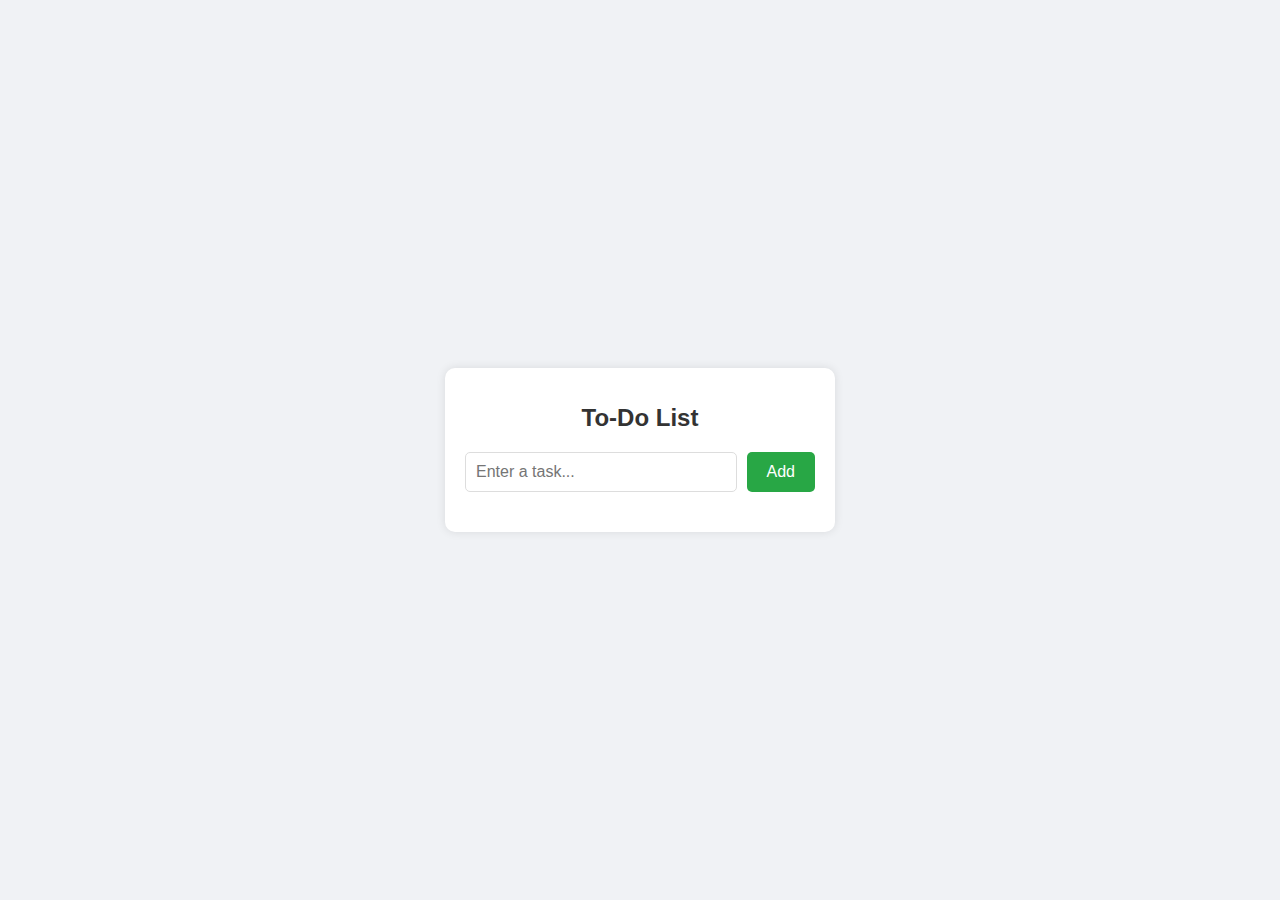
<file: To-Do List/index.html>
<!DOCTYPE html>
<html lang="en">
<head>
    <meta charset="UTF-8">
    <meta name="viewport" content="width=device-width, initial-scale=1.0">
    <title>Simple To-Do List</title>
    <link rel="stylesheet" href="todoList.css">
</head>
<body>
    <div class="todo-container">
        <h1>To-Do List</h1>
        <div class="input-section">
            <input type="text" id="taskInput" placeholder="Enter a task...">
            <button id="addTaskBtn" onclick="addTask()">Add</button>
        </div>
        <ul class="task-list" id="taskList"></ul>
    </div>

    <script src="todoList.js"></script>
    <noscript>Sorry, your browser does not support JavaScript!</noscript>
</body>
</html>
</file>
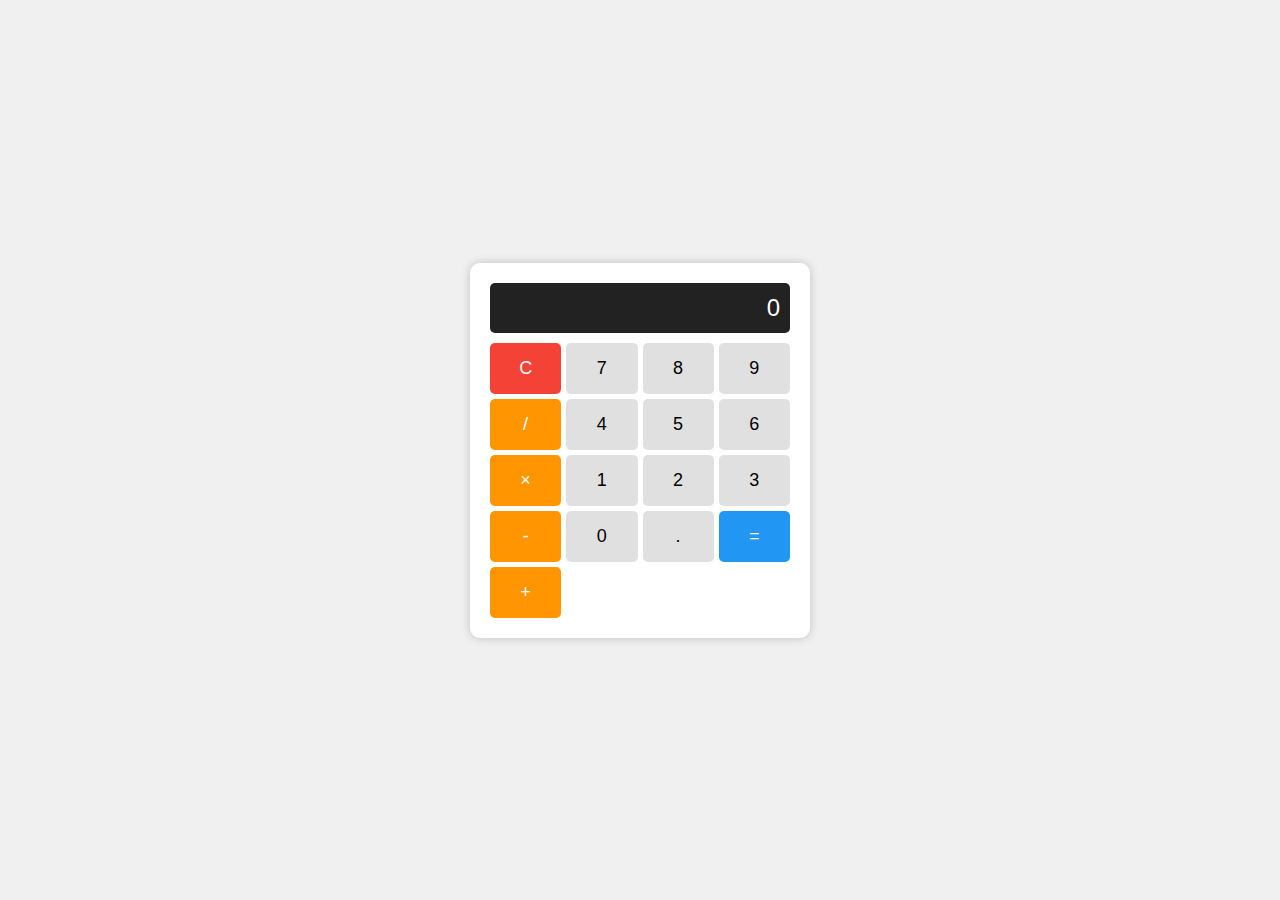
<file: calculator.html>
<!DOCTYPE html>
<html lang="en">
<head>
    <meta charset="UTF-8">
    <meta name="viewport" content="width=device-width, initial-scale=1.0">
    <title>Simple Calculator</title>
    <style>
        body {
            display: flex;
            justify-content: center;
            align-items: center;
            height: 100vh;
            margin: 0;
            background-color: #f0f0f0;
            font-family: Arial, sans-serif;
        }
        .calculator {
            background-color: #fff;
            padding: 20px;
            border-radius: 10px;
            box-shadow: 0 0 10px rgba(0, 0, 0, 0.2);
            width: 300px;
        }
        .display {
            width: 100%;
            height: 50px;
            background-color: #222;
            color: #fff;
            text-align: right;
            padding: 10px;
            font-size: 24px;
            border: none;
            border-radius: 5px;
            margin-bottom: 10px;
            box-sizing: border-box;
        }
        .buttons {
            display: grid;
            grid-template-columns: repeat(4, 1fr);
            gap: 5px;
        }
        button {
            padding: 15px;
            font-size: 18px;
            border: none;
            border-radius: 5px;
            cursor: pointer;
            background-color: #e0e0e0;
            transition: background-color 0.2s;
        }
        button:hover {
            background-color: #d0d0d0;
        }
        .operator {
            background-color: #ff9500;
            color: #fff;
        }
        .operator:hover {
            background-color: #e68a00;
        }
        .equals {
            background-color: #2196F3;
            color: #fff;
        }
        .equals:hover {
            background-color: #1e87db;
        }
        .clear {
            background-color: #f44336;
            color: #fff;
        }
        .clear:hover {
            background-color: #da3c31;
        }
    </style>
</head>
<body>
    <div class="calculator">
        <input type="text" class="display" id="display" readonly value="0">
        <div class="buttons">
            <button class="clear" onclick="clearDisplay()">C</button>
            <button onclick="appendToDisplay('7')">7</button>
            <button onclick="appendToDisplay('8')">8</button>
            <button onclick="appendToDisplay('9')">9</button>

            <button class="operator" onclick="appendToDisplay('/')">/</button>
            <button onclick="appendToDisplay('4')">4</button>
            <button onclick="appendToDisplay('5')">5</button>
            <button onclick="appendToDisplay('6')">6</button>

            <button class="operator" onclick="appendToDisplay('*')">×</button>
            <button onclick="appendToDisplay('1')">1</button>
            <button onclick="appendToDisplay('2')">2</button>
            <button onclick="appendToDisplay('3')">3</button>

            <button class="operator" onclick="appendToDisplay('-')">-</button>
            <button onclick="appendToDisplay('0')">0</button>
            <button onclick="appendToDisplay('.')">.</button>
            
            <button class="equals" onclick="calculate()">=</button>
            <button class="operator" onclick="appendToDisplay('+')">+</button>
        </div>
    </div>
    <script>
        let display = document.getElementById('display');
        
        function appendToDisplay(value) {
            if (display.value === '0' && value !== '.') {
                display.value = value;
            } else {
                display.value += value;
            }
        }
        
        function clearDisplay() {
            display.value = '0';
        }
        
        function calculate() {
            try {
                display.value = eval(display.value);
                if (display.value === 'Infinity' || display.value === '-Infinity') {
                    display.value = 'Error';
                }
            } catch (e) {
                display.value = 'Error';
            }
        }
    </script>
</body>
</html>
</file>
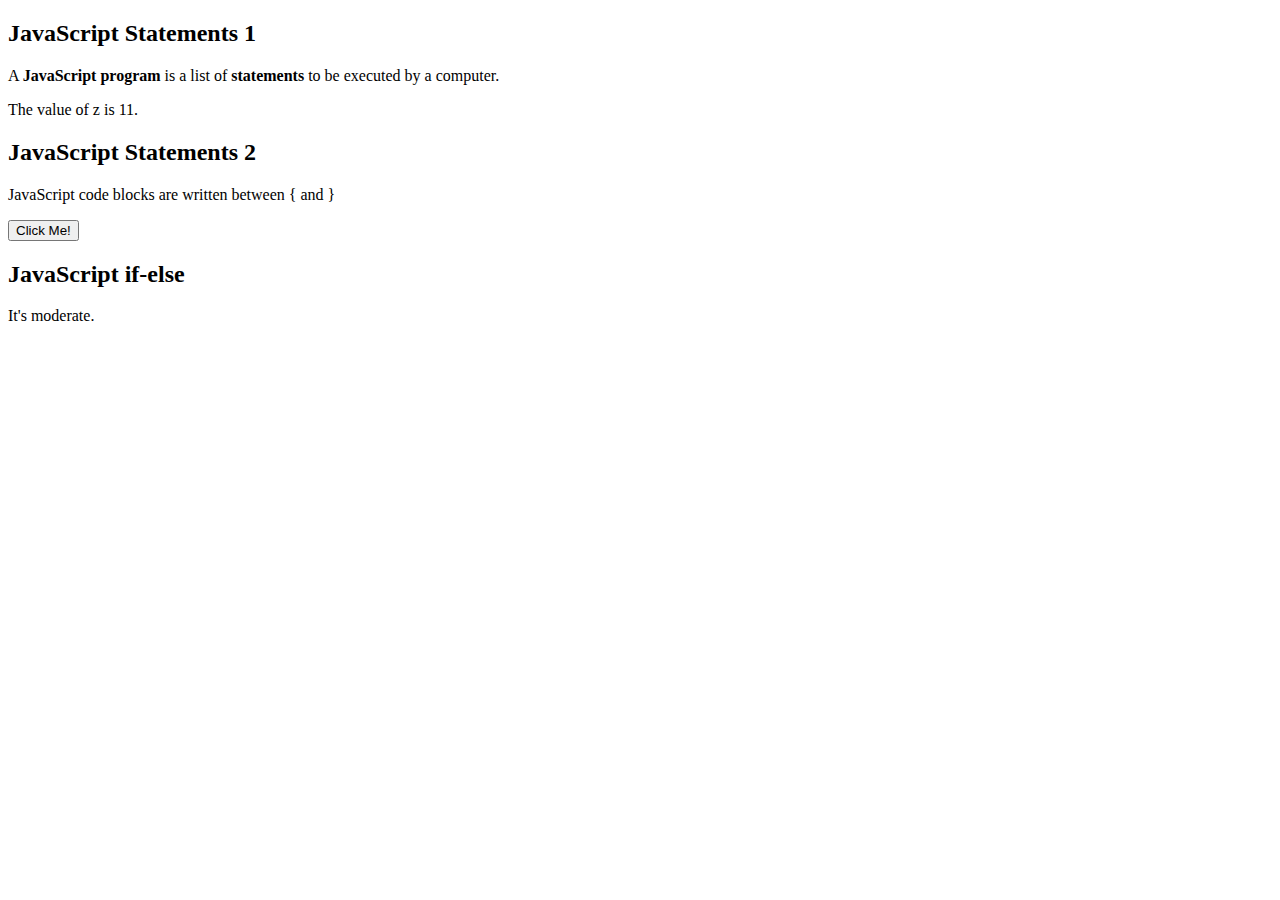
<file: HTML JavaScript.html>
<!DOCTYPE html>
<html>
<body>

  <div>
  <h2>JavaScript Statements 1</h2>
  <p>A <b>JavaScript program</b> is a list of <b>statements</b> to be executed by a computer.</p>
  <p id="demo"> Hallo </p>
  <script>
  let person = "John Doe", carName = "Volvo", price = 200;
  let x, y, z;  // Statement 1
  x = 5;        // Statement 2
  y = 6;        // Statement 3
  z = x + y;    // Statement 4

  document.getElementById("demo").innerHTML =
  "The value of z is " + z + ".";  

  window.alert("Hello!");
  console.log(5 + 6); // For debugging
  </script>
  </div>

  <div>
  <h2>JavaScript Statements 2</h2>

  <p>JavaScript code blocks are written between { and }</p>

  <button type="button" onclick="myFunction()">Click Me!</button>

  <p id="demo1"></p>
  <p id="demo2"></p>

  <script>
  function myFunction() {
    document.getElementById("demo1").innerHTML = "Hello Dolly!";
    document.getElementById("demo2").innerHTML = "How are you?";
  }
  </script>
  </div>

  <div>
    <h2>JavaScript if-else</h2>
    <p id = "If-else"></p>
    <script>
    let temp = 28
    if (temp > 30){
      document.getElementById("If-else").innerHTML = "It's very hot!"
      // console.log("It's very hot");
    }
    else if (temp > 26){
      document.getElementById("If-else").innerHTML = "It's moderate."
    }
    else{
      document.getElementById("If-else").innerHTML = "It's chill!"
    }

    </script>
  </div>

</body>
</html>
</file>
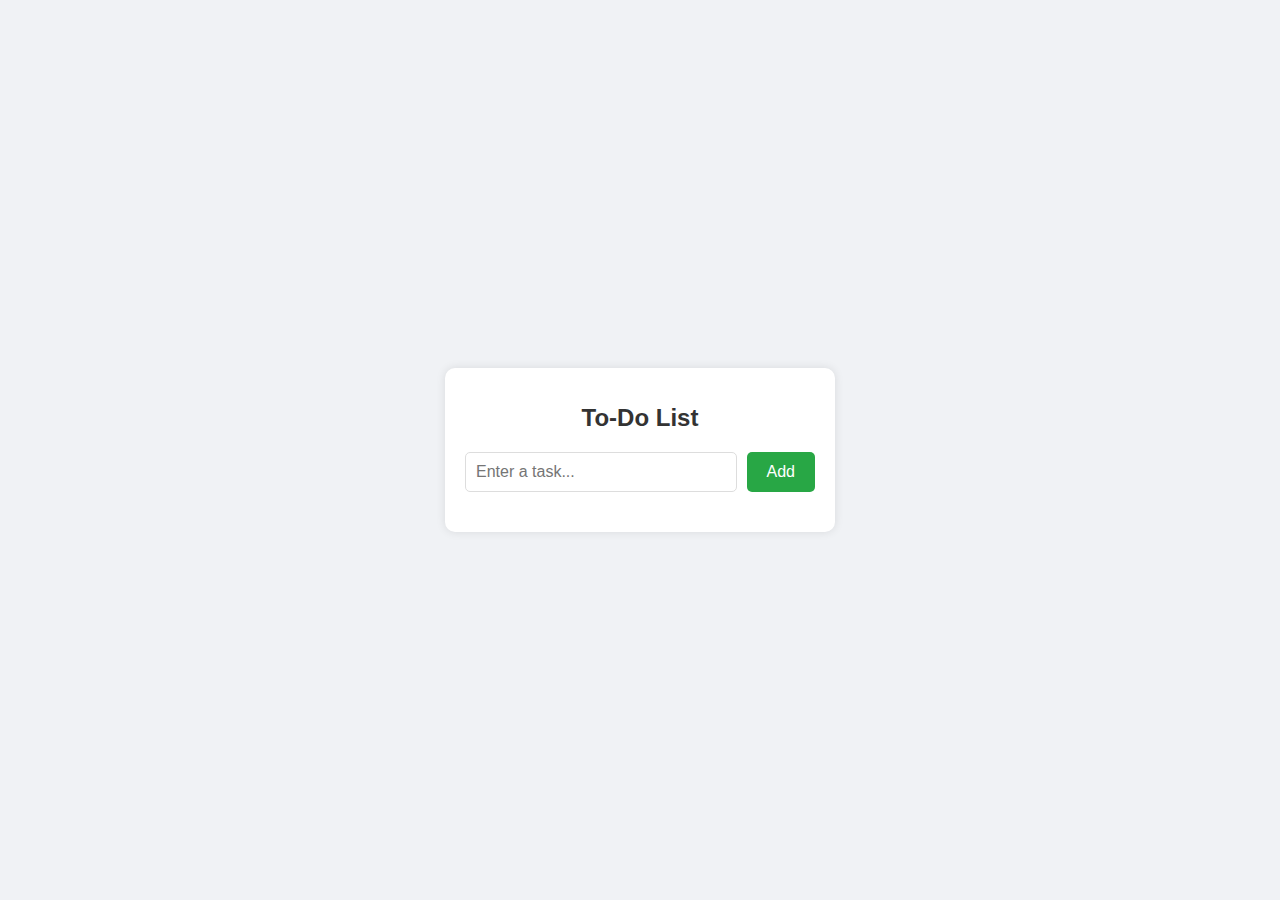
<file: to_do_list.html>
<!DOCTYPE html>
<html lang="en">
<head>
    <meta charset="UTF-8">
    <meta name="viewport" content="width=device-width, initial-scale=1.0">
    <title>Simple To-Do List</title>
    <link rel="stylesheet" href="todoList.css">
</head>
<body>
    <div class="todo-container">
        <h1>To-Do List</h1>
        <div class="input-section">
            <input type="text" id="taskInput" placeholder="Enter a task...">
            <button id="addTaskBtn" onclick="addTask()">Add</button>
        </div>
        <ul class="task-list" id="taskList"></ul>
    </div>
    <script>
        function addTask() {
            const taskInput = document.getElementById('taskInput');
            const taskText = taskInput.value.trim();
            if (taskText === '') return;

            const taskList = document.getElementById('taskList');
            const taskItem = document.createElement('li');
            taskItem.className = 'task-item';
            taskItem.innerHTML = `
                <input type="checkbox" onclick="toggleTask(this)">
                <span>${taskText}</span>
                <button onclick="deleteTask(this)">Delete</button>
            `;
            taskList.appendChild(taskItem);
            taskInput.value = '';
        }

        function toggleTask(checkbox) {
            const taskItem = checkbox.parentElement;
            taskItem.classList.toggle('completed');
        }

        function deleteTask(button) {
            button.parentElement.remove();
        }

        document.getElementById('taskInput').addEventListener('keypress', function(e) {
            if (e.key === 'Enter') {
                addTask();
            }
        });
    </script>
</body>
</html>
</file>
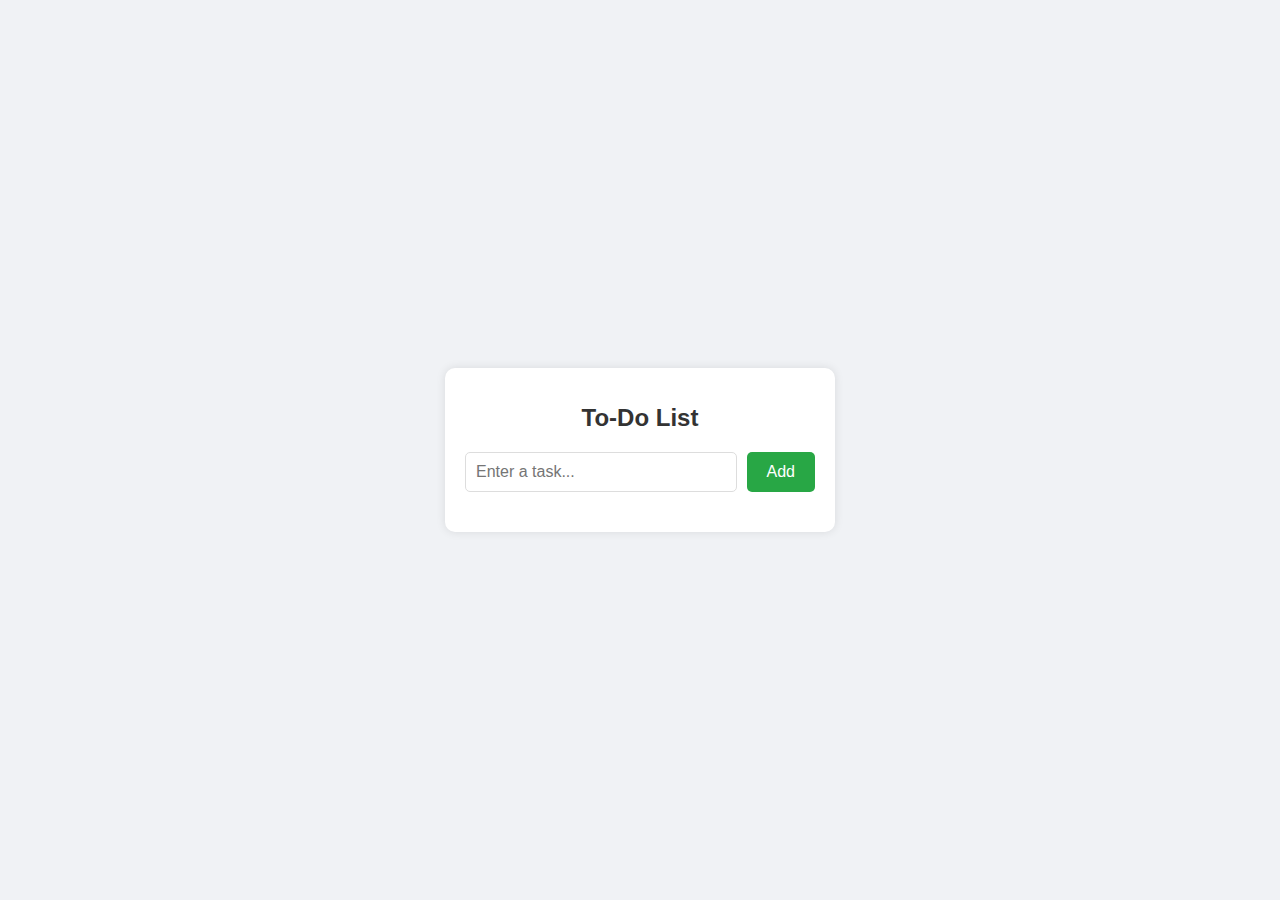
<file: To-Do List/to_do_list.html>
<!DOCTYPE html>
<html lang="en">
<head>
    <meta charset="UTF-8">
    <meta name="viewport" content="width=device-width, initial-scale=1.0">
    <title>Simple To-Do List</title>
    <link rel="stylesheet" href="todoList.css">
</head>
<body>
    <div class="todo-container">
        <h1>To-Do List</h1>
        <div class="input-section">
            <input type="text" id="taskInput" placeholder="Enter a task...">
            <button id="addTaskBtn" onclick="addTask()">Add</button>
        </div>
        <ul class="task-list" id="taskList"></ul>
    </div>

    <script src="todoList.js"></script>
</body>
</html>
</file>
<file: To-Do List/todoList.css>
/* This is a comment */
body {
    display: flex;
    justify-content: center;
    align-items: center;
    min-height: 100vh;
    margin: 0;
    background-color: #f0f2f5;
    font-family: Arial, sans-serif;
}
.todo-container {
    background-color: #fff;
    padding: 20px;
    border-radius: 10px;
    box-shadow: 0 0 10px rgba(0, 0, 0, 0.1);
    width: 350px;
    max-width: 100%;
}
h1 {
    text-align: center;
    font-size: 24px;
    margin-bottom: 20px;
    color: #333;
}
.input-section {
    display: flex;
    gap: 10px;
    margin-bottom: 20px;
}
#taskInput {
    flex: 1;
    padding: 10px;
    font-size: 16px;
    border: 1px solid #ddd;
    border-radius: 5px;
    outline: none;
}
#addTaskBtn {
    padding: 10px 20px;
    font-size: 16px;
    background-color: #28a745;
    color: #fff;
    border: none;
    border-radius: 5px;
    cursor: pointer;
    transition: background-color 0.2s;
}
#addTaskBtn:hover {
    background-color: #218838;
}
.task-list {
    list-style: none;
    padding: 0;
    margin: 0;
}
.task-item {
    display: flex;
    align-items: center;
    padding: 10px;
    border-bottom: 1px solid #eee;
}
.task-item.completed span {
    text-decoration: line-through;
    color: #888;
}
.task-item input[type="checkbox"] {
    margin-right: 10px;
}
.task-item span {
    flex: 1;
    font-size: 16px;
}
.task-item button {
    padding: 5px 10px;
    background-color: #dc3545;
    color: #fff;
    border: none;
    border-radius: 5px;
    cursor: pointer;
    transition: background-color 0.2s;
}
.task-item button:hover {
    background-color: #c82333;
}
</file>
<file: todoList.css>
body {
    display: flex;
    justify-content: center;
    align-items: center;
    min-height: 100vh;
    margin: 0;
    background-color: #f0f2f5;
    font-family: Arial, sans-serif;
}
.todo-container {
    background-color: #fff;
    padding: 20px;
    border-radius: 10px;
    box-shadow: 0 0 10px rgba(0, 0, 0, 0.1);
    width: 350px;
    max-width: 100%;
}
h1 {
    text-align: center;
    font-size: 24px;
    margin-bottom: 20px;
    color: #333;
}
.input-section {
    display: flex;
    gap: 10px;
    margin-bottom: 20px;
}
#taskInput {
    flex: 1;
    padding: 10px;
    font-size: 16px;
    border: 1px solid #ddd;
    border-radius: 5px;
    outline: none;
}
#addTaskBtn {
    padding: 10px 20px;
    font-size: 16px;
    background-color: #28a745;
    color: #fff;
    border: none;
    border-radius: 5px;
    cursor: pointer;
    transition: background-color 0.2s;
}
#addTaskBtn:hover {
    background-color: #218838;
}
.task-list {
    list-style: none;
    padding: 0;
    margin: 0;
}
.task-item {
    display: flex;
    align-items: center;
    padding: 10px;
    border-bottom: 1px solid #eee;
}
.task-item.completed span {
    text-decoration: line-through;
    color: #888;
}
.task-item input[type="checkbox"] {
    margin-right: 10px;
}
.task-item span {
    flex: 1;
    font-size: 16px;
}
.task-item button {
    padding: 5px 10px;
    background-color: #dc3545;
    color: #fff;
    border: none;
    border-radius: 5px;
    cursor: pointer;
    transition: background-color 0.2s;
}
.task-item button:hover {
    background-color: #c82333;
}
</file>
